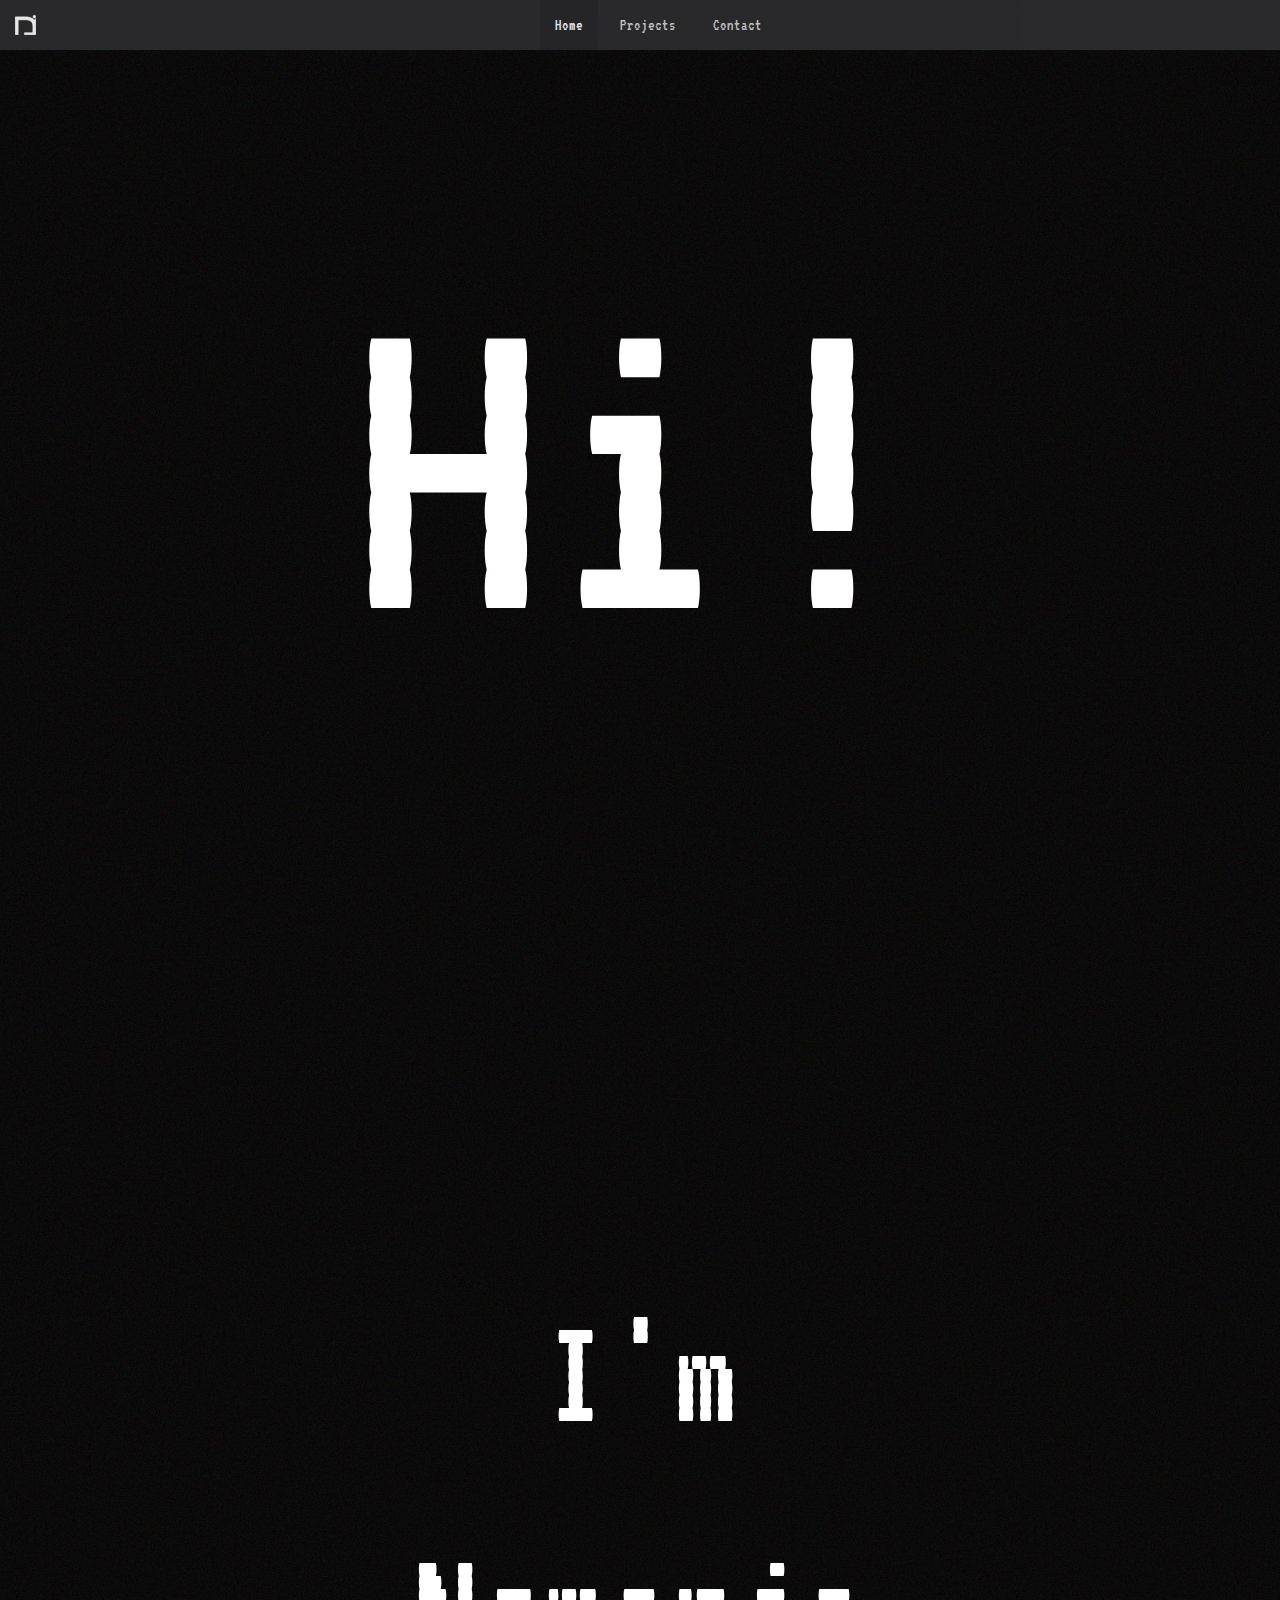
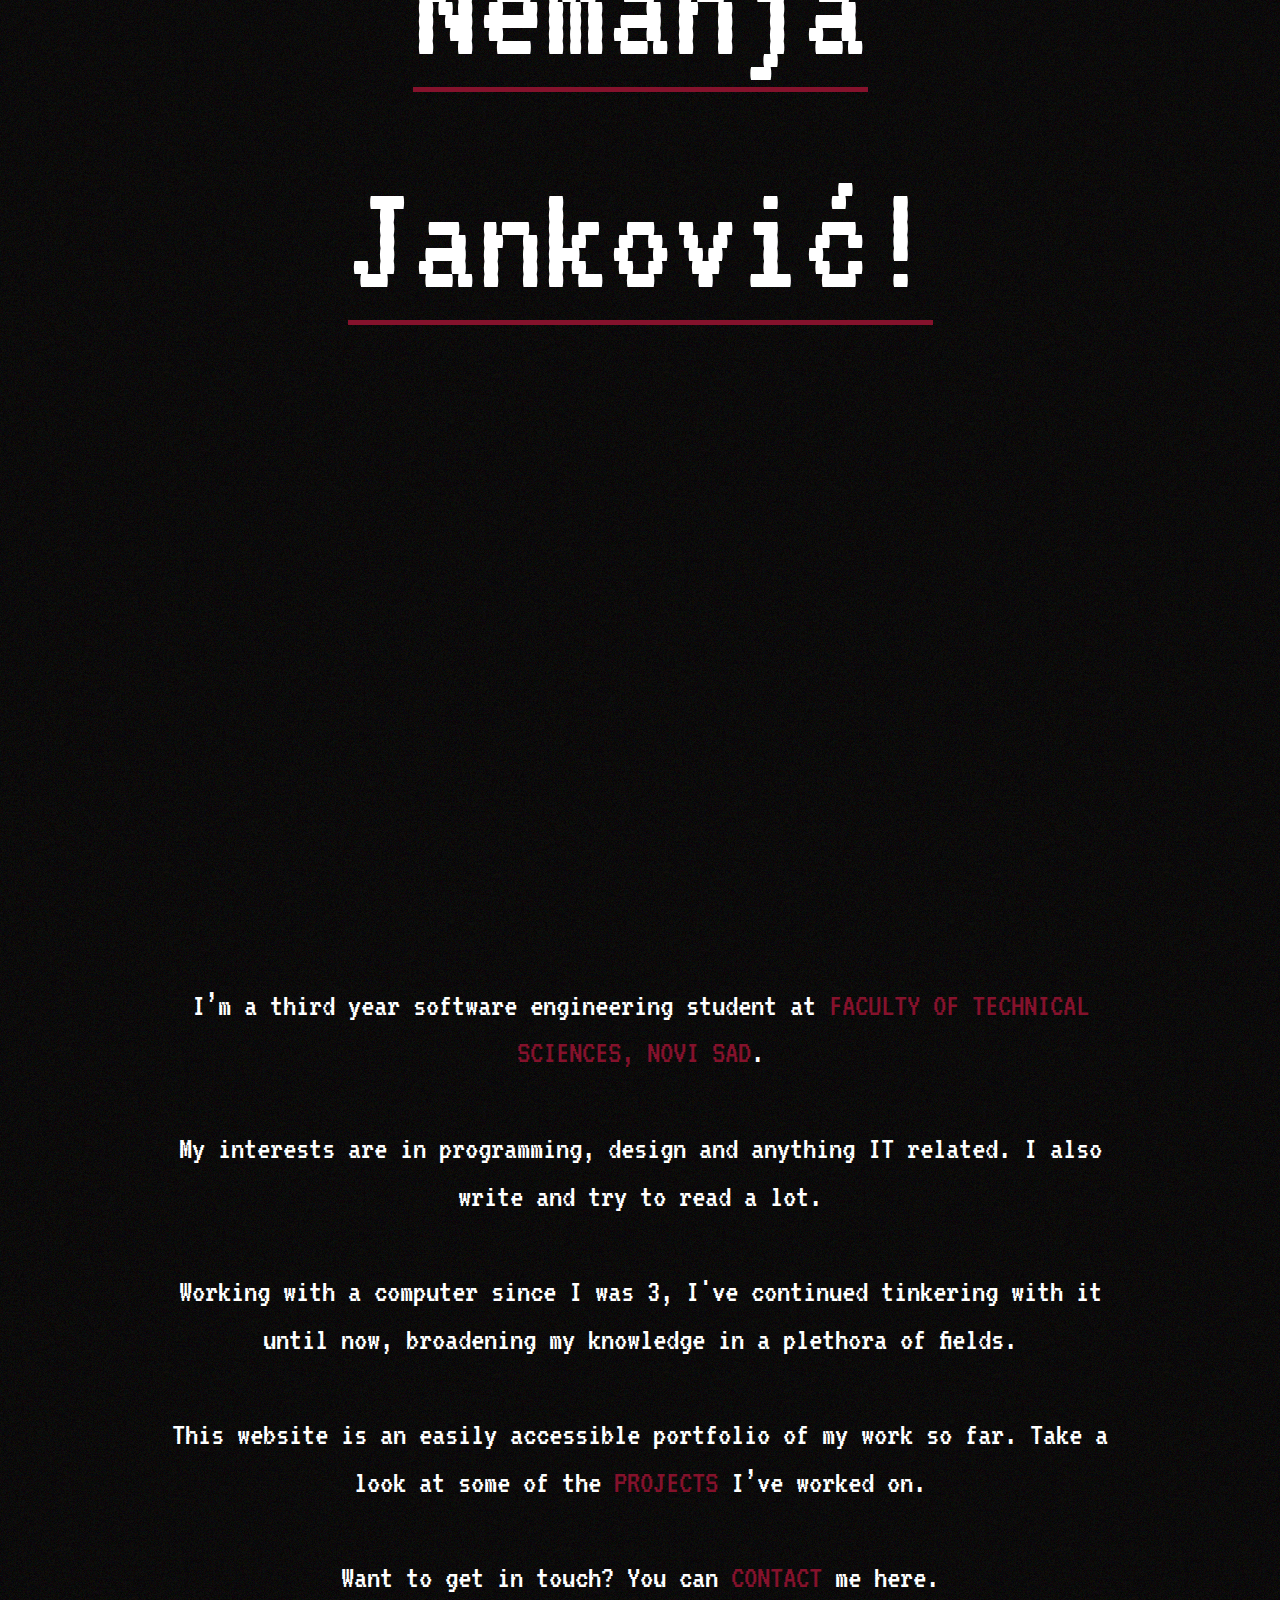
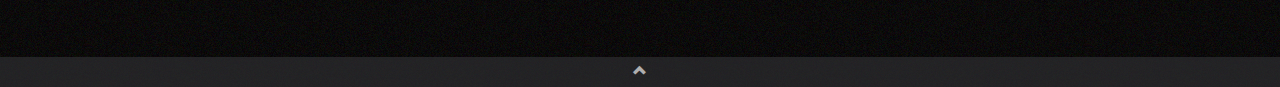
<file: index.html>
<!DOCTYPE html>
<html lang="en">
<head>
    <title>N E M A N J A - J A N K O V I Ć</title>
    <meta charset="utf-8">
    <meta name="viewport" content="width=device-width, initial-scale=1">
    <link rel="stylesheet" href="https://maxcdn.bootstrapcdn.com/bootstrap/3.3.7/css/bootstrap.min.css">
    <link rel ="stylesheet" type="text/css" href="Home.css">
    <link rel="icon" href="res/logo_small.png">
    <script src="https://ajax.googleapis.com/ajax/libs/jquery/3.3.1/jquery.min.js"></script>
    <script src="https://maxcdn.bootstrapcdn.com/bootstrap/3.3.7/js/bootstrap.min.js"></script>
</head>
<body id="Page" data-spy="scroll" data-target=".navbar" data-offset="50">
    <script>
        $(document).on('click', 'a[href^="#"]', function (event) {
            event.preventDefault();

            $('html, body').animate({
                scrollTop: $($.attr(this, 'href')).offset().top+90
            }, 500);
        });
    </script>
    <nav class="navbar navbar-default navbar-fixed-top">
        <div class="container-fluid">
            <div class="navbar-header">
                <button type="button" class="navbar-toggle" data-toggle="collapse" data-target="#myNavbar">
                    <span class="icon-bar"></span>
                    <span class="icon-bar"></span>
                    <span class="icon-bar"></span>
                </button>
                <a href="index">
                    <img class="navbar-brand" id="logo_small" src="res/logo_small.png">
                </a>
            </div>
            <div class="collapse navbar-collapse" id="myNavbar">
                <ul class="nav navbar-nav navbar-center">
                    <li><a href="#main">Home</a></li>
                    <li><a href="projects">Projects</a></li>
                    <li><a href="contacts">Contact</a></li>
                </ul>
            </div>
        </div>
    </nav>
    <div class="container">
        <div class="row">
            <div class="col-sm-10 col-sm-offset-1 main-text">
                <a class="href_link" id="main" href="#main2">
                    <p class="text-center" id="mainText">Hi!</p>
                </a>
            </div>
        </div>
        <div class="row">
            <div class="col-sm-10 col-sm-offset-1 main-text">
                <a class="href_link" id="main2" href="#main3">
                    <p class="text-center" id="mainText2">I'm<br><span class="underline">Nemanja</span><br><span class="underline">Janković!</span></p>
                </a>
            </div>
        </div>
        <div class="row">
            <div class="col-sm-10 col-sm-offset-1 main-text" id="mainText3">
                <p class="text-center" id="main3">
                    I’m a third year software engineering student at <a class="page_link" href="http://www.ftn.uns.ac.rs">FACULTY OF TECHNICAL SCIENCES, NOVI SAD</a>. <br> <br>
                    My interests are in programming, design and anything IT related. I also write and try to read a lot. <br> <br>
                    Working with a computer since I was 3, I've continued tinkering with it until now, broadening my knowledge in a plethora of fields. <br> <br>
                    This website is an easily accessible portfolio of my work so far. Take a look at some of the <a class="page_link" href="projects">PROJECTS</a> I’ve worked on. <br> <br>
                    Want to get in touch? You can <a class="page_link" href="contacts">CONTACT</a> me here.
                </p>
            </div>
        </div>
    </div>
    <footer class="navbar-nav">
        <a class="up-arrow" href="#main" data-toggle="tooltip" title="TO TOP">
            <span class="glyphicon glyphicon-chevron-up"></span>
        </a>
    </footer>
</body>
</html>
</file>
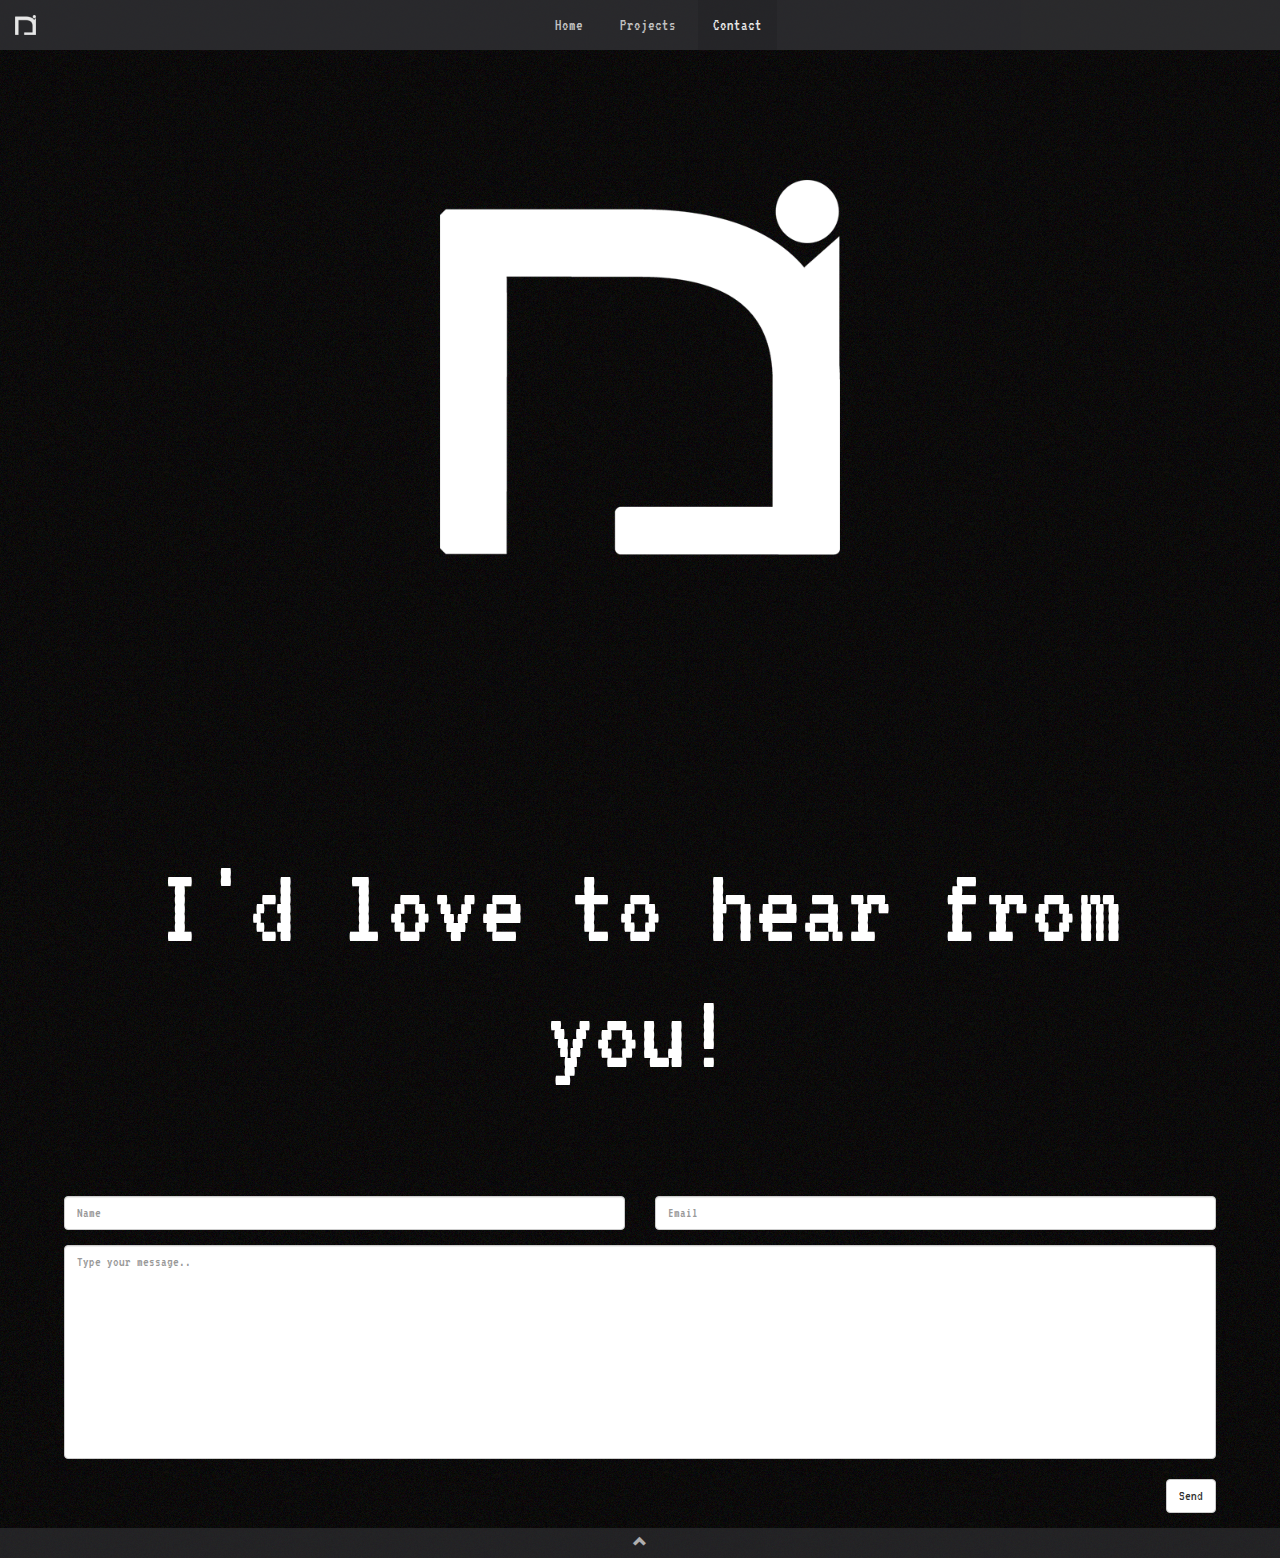
<file: contacts.html>
<!DOCTYPE html>
<html lang="en">
<head>
    <title>N E M A N J A - J A N K O V I Ć</title>
    <meta charset="utf-8">
    <meta name="viewport" content="width=device-width, initial-scale=1">
    <link rel="stylesheet" href="https://maxcdn.bootstrapcdn.com/bootstrap/3.3.7/css/bootstrap.min.css">
    <link rel ="stylesheet" type="text/css" href="Contacts.css">
    <link rel="icon" href="res/logo_small.png">
    <script src="https://ajax.googleapis.com/ajax/libs/jquery/3.3.1/jquery.min.js"></script>
    <script src="https://maxcdn.bootstrapcdn.com/bootstrap/3.3.7/js/bootstrap.min.js"></script>
</head>
<body id="contact" data-spy="scroll" data-target=".navbar" data-offset="50">
    <nav class="navbar navbar-default navbar-fixed-top">
        <div class="container-fluid">
            <div class="navbar-header">
                <button type="button" class="navbar-toggle" data-toggle="collapse" data-target="#myNavbar">
                    <span class="icon-bar"></span>
                    <span class="icon-bar"></span>
                    <span class="icon-bar"></span>
                </button>
                <a href="index">
                    <img class="navbar-brand" id="logo_small" src="res/logo_small.png">
                </a>
            </div>
            <div class="collapse navbar-collapse" id="myNavbar">
                <ul class="nav navbar-nav navbar-center">
                    <li><a href="index">Home</a></li>
                    <li><a href="projects">Projects</a></li>
                    <li><a href="#contact">Contact</a></li>
                </ul>
            </div>
        </div>
    </nav>
    <div class="container main-img">
        <div class="row">
            <div class="col-sm-6 col-sm-offset-3">
                <a href="#contact_me">
                    <img class="img-responsive center-block reposition" src="res/logo_medium.png" width="400" height="400">
                </a>
            </div>
        </div>
    </div>
    <div class="container-fluid contact-field">
        <div class="row">
            <div class="col-sm-12">
                <h1 class="text-center"> I'd love to hear from you!</h1>
                <form id="contact_me" action="https://formspree.io/nemanja997@gmail.com" method="POST">
                    <div class="row">
                        <div class="col-sm-6 form-group">
                            <input class="form-control" id="name" name="name" placeholder="Name" type="text" required>
                        </div>
                        <div class="col-sm-6 form-group">
                            <input class="form-control" id="email" name="email" placeholder="Email" type="email" required>
                        </div>
                    </div>
                    <textarea class="form-control" id="message" name="message" placeholder="Type your message.." rows="10"></textarea><br>
                    <div class="row">
                        <div class="col-sm-12 form-group">
                            <button class="btn btn-default pull-right" type="submit">Send</button>
                            <input type="text" name="_gotcha" style="display:none" />
                        </div>
                    </div>
                </form>
            </div>
        </div>
    </div>
    <footer class="navbar-nav">
        <a class="up-arrow" href="#contact" data-toggle="tooltip" title="TO TOP">
            <span class="glyphicon glyphicon-chevron-up"></span>
        </a>
    </footer>
    <script>
        $(document).on('click', 'a[href^="#"]', function (event) {
            event.preventDefault();

            $('html, body').animate({
                scrollTop: $($.attr(this, 'href')).offset().top
            }, 500);
        });
    </script>
</body>
</html>
</file>
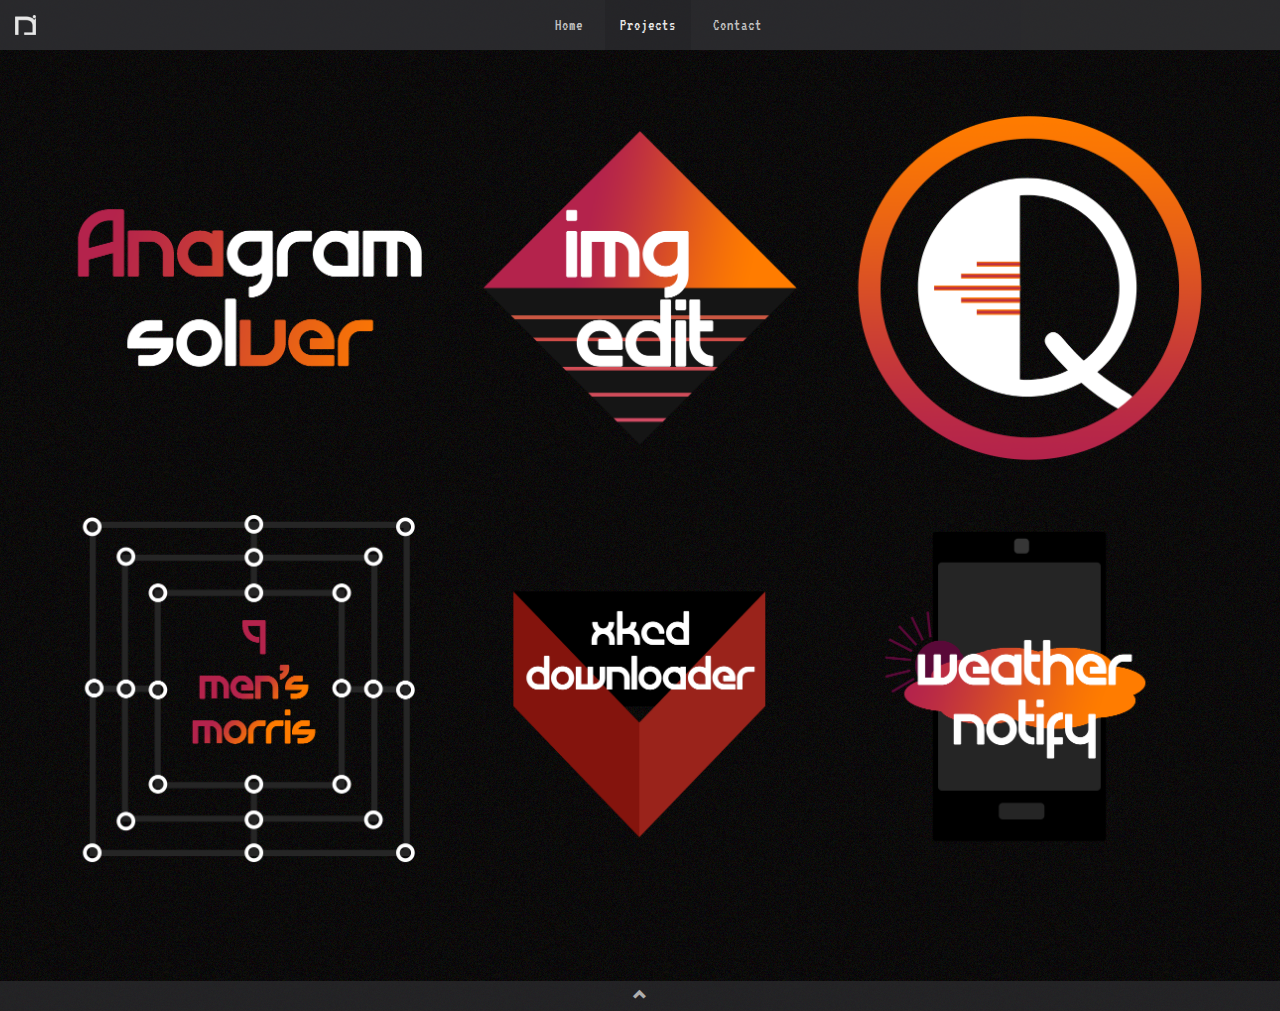
<file: projects.html>
<!DOCTYPE html>
<html lang="en">
<head>
    <title>N E M A N J A - J A N K O V I Ć</title>
    <meta charset="utf-8">
    <meta name="viewport" content="width=device-width, initial-scale=1">
    <link rel="stylesheet" href="https://maxcdn.bootstrapcdn.com/bootstrap/3.3.7/css/bootstrap.min.css">
    <link rel ="stylesheet" type="text/css" href="Projects.css">
    <link rel="icon" href="res/logo_small.png">
    <script src="https://ajax.googleapis.com/ajax/libs/jquery/3.3.1/jquery.min.js"></script>
    <script src="https://maxcdn.bootstrapcdn.com/bootstrap/3.3.7/js/bootstrap.min.js"></script>
</head>
<body id="projects" data-spy="scroll" data-target=".navbar" data-offset="50">
<nav class="navbar navbar-default navbar-fixed-top">
    <div class="container-fluid">
        <div class="navbar-header">
            <button type="button" class="navbar-toggle" data-toggle="collapse" data-target="#myNavbar">
                <span class="icon-bar"></span>
                <span class="icon-bar"></span>
                <span class="icon-bar"></span>
            </button>
            <a href="index">
                <img class="navbar-brand" id="logo_small" src="res/logo_small.png">
            </a>
        </div>
        <div class="collapse navbar-collapse" id="myNavbar">
            <ul class="nav navbar-nav navbar-center">
                <li><a href="index">Home</a></li>
                <li><a href="#projects">Projects</a></li>
                <li><a href="contacts">Contact</a></li>
            </ul>
        </div>
    </div>
</nav>
<div class="container" id="projectWrapper">
    <div class="row shelf">
        <div class="col-md-4 individual_project">
            <div class="inner">
                <img class="img-responsive pagination-centered project_image" src="res/anagram-solver.png">
                <div class="overlay">
                    <div class="overlay_text text-center">
                        <h1> <a class="project_link" href="https://github.com/nemanja97/anagram">anagram</a></h1>
                        <p>
                            A CLI lookup of possible anagrams for a given phrase. <br>
                            Features a full list of English words, scrapped from Dictionary.com
                        </p>
                    </div>
                </div>
            </div>
        </div>
        <div class="col-md-4 individual_project">
            <div class="inner">
                <img class="img-responsive pagination-centered project_image" src="res/imgedit_transparent.png">
                <div class="overlay">
                    <div class="overlay_text text-center reposition">
                        <h1><a class="project_link" href="https://github.com/nemanja97/img-edit">img-edit</a></h1>
                        <p>
                            An image editing utility allowing for quick replacement of one color with another in given image(s). <br>
                            The use of multiprocessing allows for a fast workflow and scalability for a different number of CPU cores.
                        </p>
                    </div>
                </div>
            </div>
        </div>
        <div class="col-md-4 individual_project">
            <div class="inner">
                <img class="img-responsive pagination-centered project_image" src="res/Q.png">
                <div class="overlay">
                    <div class="overlay_text text-center reposition">
                        <h1><a class="project_link" href="https://github.com/nemanja97/Query">query</a></h1>
                        <p>
                            An easy to use file search system for locally stored HTML documents. <br>
                            Advanced grouping of search parameters based on boolean logic.
                        </p>
                    </div>
                </div>
            </div>
        </div>
    </div>
    <div class="row shelf">
        <div class="col-md-4 individual_project">
            <div class="inner">
                <img class="img-responsive pagination-centered project_image" src="res/9mm.png">
                <div class="overlay">
                    <div class="overlay_text text-center">
                        <h1><a class="project_link" href="https://github.com/nemanja97/9-mens-morris">9 men's morris</a></h1>
                        <p>
                            A clone of the game where you are up against a computer opponent. <br>
                            A showcase of how to build a game AI and heuristics needed for it.
                        </p>
                    </div>
                </div>
            </div>
        </div>
        <div class="col-md-4 individual_project">
            <div class="inner">
                <img class="img-responsive pagination-centered project_image" src="res/xkcd.png">
                <div class="overlay">
                    <div class="overlay_text text-center">
                        <h1><a class="project_link" href="https://github.com/nemanja97/xkcd-downloader">xkcd comic downloader</a></h1>
                        <p>
                            A web scrapper for the xkcd comics website. <br>
                            Showcases the use of multi threading with the ability to download multiple files in parallel.
                        </p>
                    </div>
                </div>
            </div>
        </div>
        <div class="col-md-4 individual_project">
            <div class="inner">
                <img class="img-responsive pagination-centered project_image" src="res/weather.png">
                <div class="overlay">
                    <div class="overlay_text text-center">
                        <h1><a class="project_link" href="https://github.com/nemanja97/weather-notify">weather notify</a></h1>
                        <p>
                            An SMS / email notifier sending information about changing weather patterns.
                            Integrates with OpenWeatherMap and Twilio API and requires their keys for proper use.
                        </p>
                    </div>
                </div>
            </div>
        </div>
    </div>
</div>
<footer class="navbar-nav">
    <a class="up-arrow" href="#projects" data-toggle="tooltip" title="TO TOP">
        <span class="glyphicon glyphicon-chevron-up"></span>
    </a>
</footer>
<script>
    $(document).on('click', 'a[href^="#"]', function (event) {
        event.preventDefault();

        $('html, body').animate({
            scrollTop: $($.attr(this, 'href')).offset().top
        }, 500);
    });
</script>
<script>
    $(document).ready(function(){
        $('[data-toggle="tooltip"]').tooltip();
    });
</script>
</body>
</html>
</file>
<file: Home.css>
@import url(//fonts.googleapis.com/css?family=VT323);

body {
    font-family: 'VT323', sans-serif;
    background-image: url('res/background.jpg');
    color: white;
}

/* Add a dark background color with a little bit see-through */
.navbar {
    margin-bottom: 0;
    background-color: #2d2d30;
    border: 0;
    font-size: 16px !important;
    letter-spacing: 1px;
    opacity:0.9;
}

/* Add a gray color to all navbar links */
.navbar li a, .navbar .navbar-brand {
    color: #d5d5d5 !important;
}

/* On hover, the links will turn white */
.navbar-nav li a:hover {
    color: #fff !important;
}

/* The active link */
.navbar-nav li.active a {
    color: #fff !important;
    background-color:#29292c !important;
}

/* Remove border color from the collapsible button */
.navbar-default .navbar-toggle {
    border-color: transparent;
}

/* Make text centered */
.navbar-nav {
    float:none;
    margin:0 auto;
    display: block;
    text-align: center;
}

.navbar-nav > li {
    display: inline-block;
    float:none;
}

#Home {
    margin-top: 18vh;
}

#mainText {
    font-size: calc(20vw + 20vh + 5vmin);
    padding-top: 120px;
    padding-bottom: 320px;
}

#mainText2 {
    font-size: calc(5vw + 5vh + 6vmin);
    padding-top:  120px;
    padding-bottom: calc(20vw + 20vh + 20vmin);
}

#mainText3 {
    font-size: calc(0.5vw + 1.5vh + 1.5vmin);
    padding-bottom: 5vh;
}

footer {
    background-color: #2d2d30;
    color: #f5f5f5;
    padding: 5px;
    opacity: 0.7;
}

footer a {
    color: #f5f5f5;
}

footer a:hover {
    color: #777;
    text-decoration: none;
}

footer a:visited {
    text-decoration: none;
    color: #f5f5f5;
}

footer a:active {
    text-decoration: none;
    color: #f5f5f5;
}

footer a:link {
    text-decoration: none;
    color: #f5f5f5;
}

a.page_link {
    color: #85122c;
}

a.href_link:link {
    text-decoration: none;
    color: white;
}

a.href_link:visited {
    text-decoration: none;
    color: white;
}

a.href_link:hover {
    text-decoration: none;
    color: white;
}

a.href_link:active {
    text-decoration: none;
    color: white;
}

.underline {
	border-bottom-style: solid;
	border-bottom-color: #85122c;
	border-bottom-width: 5px;
}
</file>
<file: Contacts.css>
@import url(//fonts.googleapis.com/css?family=VT323);

body {
    font-family: 'VT323', sans-serif;
    background-image: url('res/background.jpg');
    color: white;
}

/* Add a dark background color with a little bit see-through */
.navbar {
    margin-bottom: 0;
    background-color: #2d2d30;
    border: 0;
    font-size: 16px !important;
    letter-spacing: 1px;
    opacity:0.9;
}

/* Add a gray color to all navbar links */
.navbar li a, .navbar .navbar-brand {
    color: #d5d5d5 !important;
}

/* On hover, the links will turn white */
.navbar-nav li a:hover {
    color: #fff !important;
}

/* The active link */
.navbar-nav li.active a {
    color: #fff !important;
    background-color:#29292c !important;
}

/* Remove border color from the collapsible button */
.navbar-default .navbar-toggle {
    border-color: transparent;
}

/* Make text centered */
.navbar-nav {
    float:none;
    margin:0 auto;
    display: block;
    text-align: center;
}

.navbar-nav > li {
    display: inline-block;
    float:none;
}

footer {
    background-color: #2d2d30;
    color: #f5f5f5;
    padding: 5px;
    opacity: 0.7;
}

footer a {
    color: #f5f5f5;
}

footer a:hover {
    color: #777;
    text-decoration: none;
}

footer a:visited {
    text-decoration: none;
    color: #f5f5f5;
}

footer a:active {
    text-decoration: none;
    color: #f5f5f5;
}

footer a:link {
    text-decoration: none;
    color: #f5f5f5;
}

.contact-field {
    padding-left: 5vw;
    padding-right: 5vw;
}

textarea {
    resize: none;
}

.main-img {
    padding-top: 20vh;
    padding-bottom: 20vh;
}

h1 {
    font-size: calc(4vw + 4vh + 3vmin);
    padding: 10vh;
}
</file>
<file: Projects.css>
@import url(//fonts.googleapis.com/css?family=VT323);

body {
    font-family: 'VT323', sans-serif;
    background-image: url('res/background.jpg');
    color: white;
}

/* Add a dark background color with a little bit see-through */
.navbar {
    margin-bottom: 0;
    background-color: #2d2d30;
    border: 0;
    font-size: 16px !important;
    letter-spacing: 1px;
    opacity:0.9;
}

/* Add a gray color to all navbar links */
.navbar li a, .navbar .navbar-brand {
    color: #d5d5d5 !important;
}

/* On hover, the links will turn white */
.navbar-nav li a:hover {
    color: #fff !important;
}

/* The active link */
.navbar-nav li.active a {
    color: #fff !important;
    background-color:#29292c !important;
}

/* Remove border color from the collapsible button */
.navbar-default .navbar-toggle {
    border-color: transparent;
}

/* Make text centered */
.navbar-nav {
    float:none;
    margin:0 auto;
    display: block;
    text-align: center;
}

.navbar-nav > li {
    display: inline-block;
    float:none;
}

footer {
    background-color: #2d2d30;
    color: #f5f5f5;
    padding: 5px;
    opacity: 0.7;
}

footer a {
    color: #f5f5f5;
}

footer a:hover {
    color: #777;
    text-decoration: none;
}

footer a:visited {
    text-decoration: none;
    color: #f5f5f5;
}

footer a:active {
    text-decoration: none;
    color: #f5f5f5;
}

footer a:link {
    text-decoration: none;
    color: #f5f5f5;
}

#projectWrapper {
    padding-top: 10vh;
    padding-bottom: 10vh;
}

.individual_project {
    height: 44vh;
}

.project_image {
    height: 90%;
    max-height: 350px;
    position: absolute;
    top: 50%;
    left:50%;
    transform: translate(-50%,-50%);
}

.inner {
    height: 44vh;
    margin: 0.5vh;
}

.shelf {
    padding-bottom: 0.5vh;
}

.overlay {
    position: absolute;
    top: 0;
    bottom: 0;
    left: 0;
    right: 0;
    height: 100%;
    width: 100%;
    opacity: 0;
    transition: .5s ease;
    background-color: #050505;;
}

.inner:hover .overlay {
    opacity: 0.8;
}

.inner:active .overlay {
    opacity: 0.8;
}

.overlay_text {
    color: white;
    font-size: calc(2.2vh);
    position: absolute;
    top: 50%;
    left: 50%;
    transform: translate(-50%, -50%);
    -ms-transform: translate(-50%, -50%);
    text-align: center;
}

a.project_link {
    color: #85122c;
}

a.project_link:link {
    text-decoration: none;
    color: #85122c;
}

a.project_link:visited {
    text-decoration: none;
    color: #85122c;
}

a.project_link:hover {
    text-decoration: none;
    color: #85122c;
}

a.project_link:active {
    text-decoration: none;
    color: #85122c;
}
</file>
